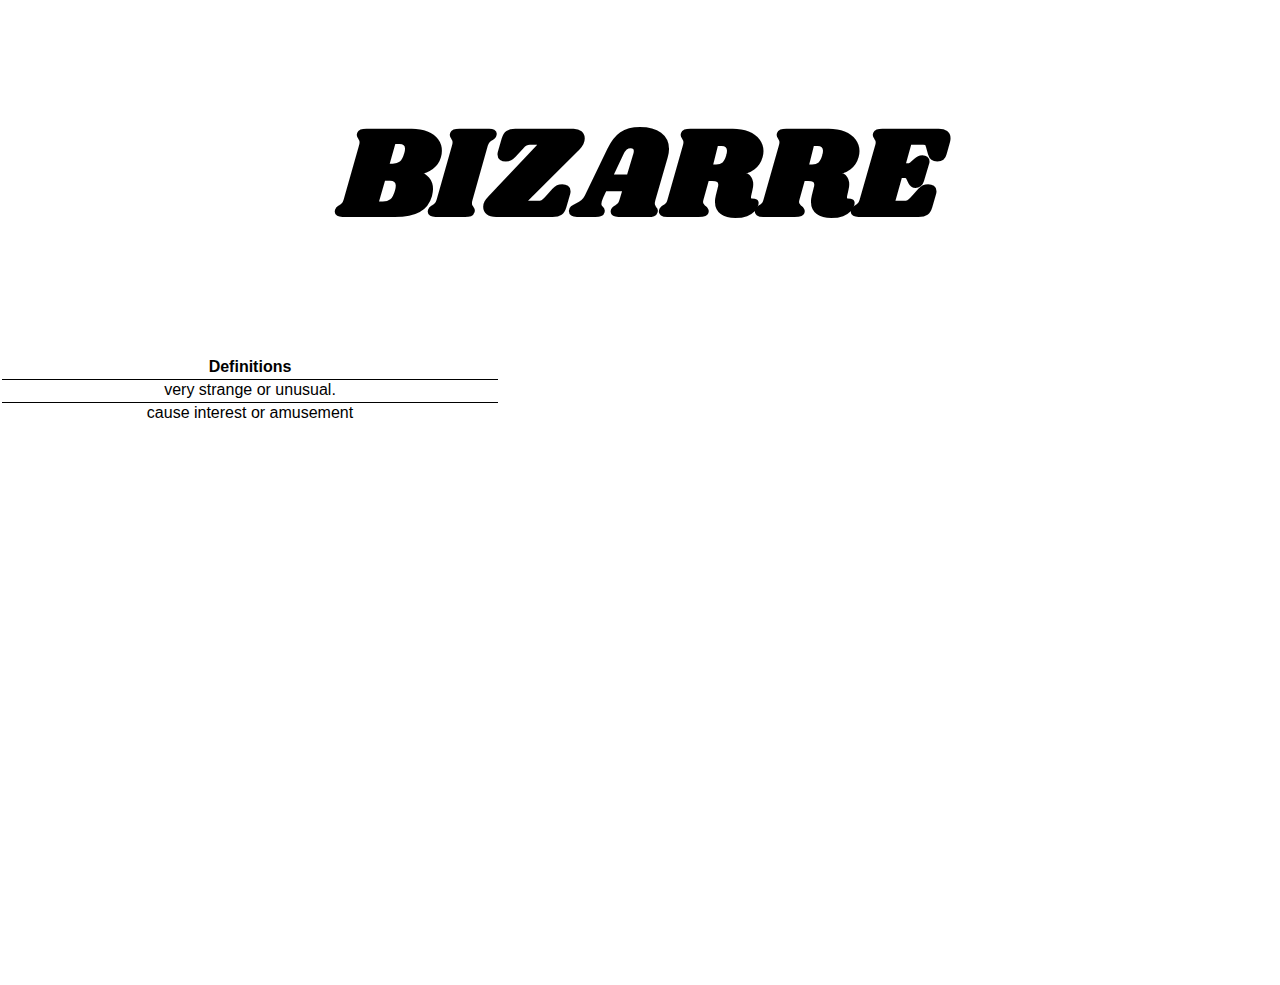
<file: index.html>
<!doctype html>
<html>
    <head>
        <!-- 1) Set the title to your adjective -->
        <title>Bizarre</title>
 
        <!-- 2) We need to tell the browser to load the font. Use fonts.google.com to select a font and change this line as necessary -->
        <!-- <link href="https://fonts.googleapis.com/css?family=Roboto" rel="stylesheet"> -->
        <link href="https://fonts.googleapis.com/css?family=Shrikhand" rel="stylesheet">

 
        <!-- 3) Here we link the CSS file I (the instructor) wrote to help out. It adjusts the size of the h1, positions the table in the bottom left, positions the h1 in the top left, positions the background image along the center left and stretches to cover the page, puts a semi-transparent background on the table, adds the borders between the rows on the table, and picks a better default font for the td's. Don't change this line or the CSS unless you want to clean up those things yourself -->
        <link href="serious.css" rel="stylesheet">
    </head>
 
    <!-- 4) Here we set the background image for the body -->
    <body background="http://4.bp.blogspot.com/_DoJCfg1a_Uo/TCuMLmdIENI/AAAAAAAAB7c/NB7UNVbrSDo/s1600/kago.jpg">
 
        <!-- 5) Here we set our h1, the font to use, and the color -->
        <h1>
            <font face="Shrikhand" color="black">BIZARRE</font>
        </h1>
 
        <!-- 6) Finally, here we have our table, specify how wide to make it, and list our definitions -->
        <table width="500">
            <tr>
                <th>
                    Definitions
                </th>
            </tr>
            <tr>
                <td>
                    very strange or unusual.
                </td>
            </tr>
            <tr>
                <td>
                    cause interest or amusement
                </td>
            </tr>
        </table>
    </body>
</html>
</file>
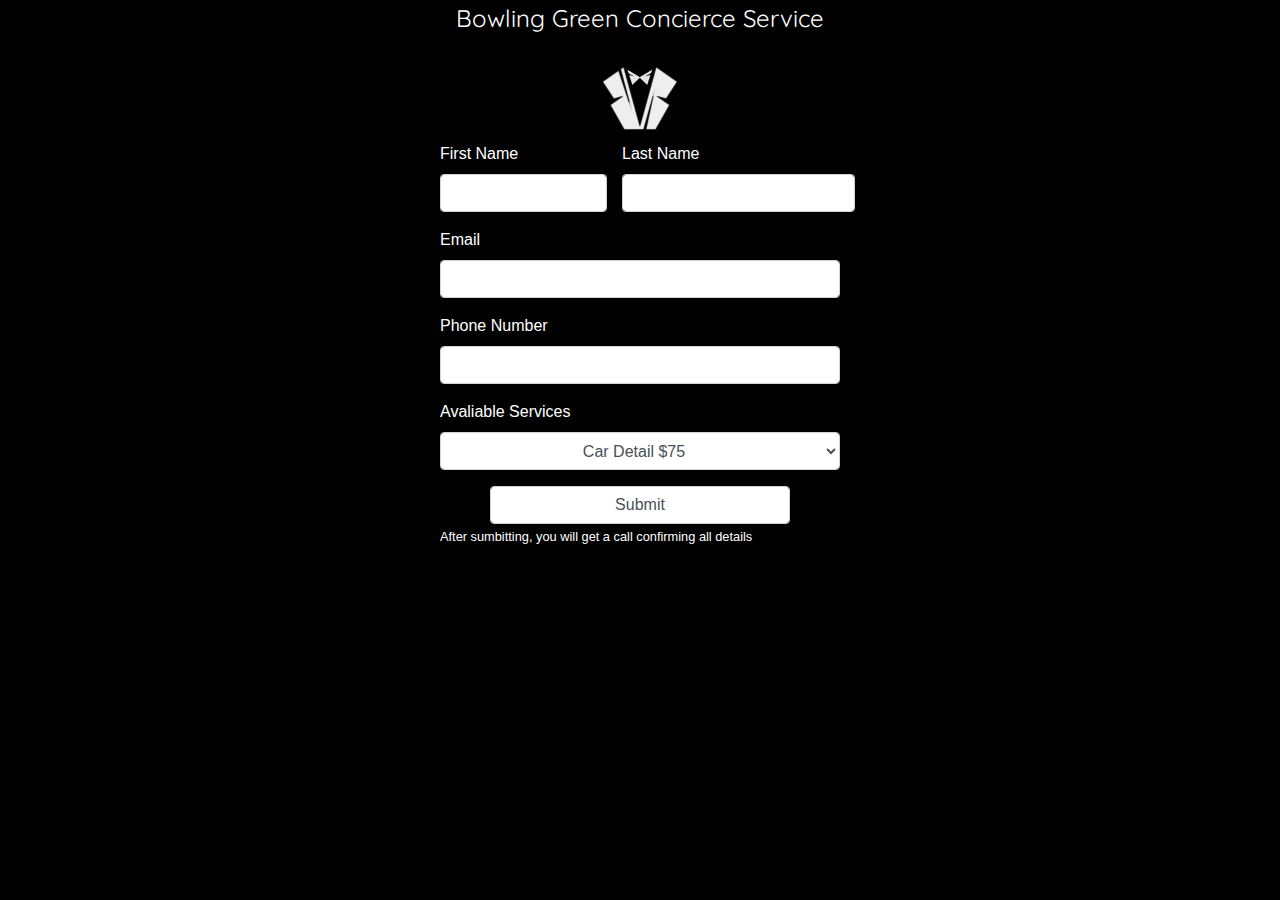
<file: concierge/index.html>
<!DOCTYPE html>
<html lang="en">
  <head>
    <!-- Favicon -->
    <link rel="shortcut icon" type="image/png" href="images/favicon.png"/>
    <!-- Bootstrap -->
    <link rel="stylesheet" href="https://maxcdn.bootstrapcdn.com/bootstrap/4.0.0/css/bootstrap.min.css" integrity="sha384-Gn5384xqQ1aoWXA+058RXPxPg6fy4IWvTNh0E263XmFcJlSAwiGgFAW/dAiS6JXm" crossorigin="anonymous">
    <!-- FONT -->
    <link href="https://fonts.googleapis.com/css?family=Quicksand" rel="stylesheet">
    <meta charset="UTF-8" />
    <script src="scripts/script.js"></script>

    <meta name="viewport" content="width=device-width, initial-scale=1.0" />
    <link
      href="https://fonts.googleapis.com/css?family=Raleway"
      rel="stylesheet"
    />
    <link rel="stylesheet" href="styles/style.css" />
    <meta http-equiv="X-UA-Compatible" content="ie=edge" />
    <title>Logo Website thing</title>
  </head>
  <body>
    <div >
        <p class="MainName">Bowling Green Concierce Service</p>
    </div>
    
    <div>
            <img src="images/120.jpg" alt="Concierge Logo 120x120" id = 'mainLogoImg'>
    </div>

    <form action="" class= "mainForm">
        
        <div class="row">
            <div class="col">
                <div class="form-group">
                    <label for="firstName">First Name</label>
                    <input type="text" name="firstName" id="firstName" class="form-control">
                </div>
            </div>
                <div class="form-group">
                    <label for="lastName">Last Name</label>
                    <input type="text" name="lastName" id="lastName" class="form-control">

                </div>
        </div>

        <!-- We put each for element inside a div class form group to add acurate spacing-->
        <div class="form-group">
            <!-- label is what is displayed above the actual input box-->    
            <label for="email">Email</label>
            <input type="text" name = "email" id ="email" class="form-control">
        </div>
        
        <div class="form-group">
            <label for="phone">Phone Number</label>
            <input type="text" name = "phone" id ="phone" class="form-control">
        </div>
        
        <div class="form-group">
            <label for="service">Avaliable Services</label>
            <select name="service" id="service" class="form-control">
                <option value="CarDetail">Car Detail $75</option>
                <option value="GroceryPicup">Grocery Pickup $55</option>
                <option value="DogWalking">Dog Walking $25</option>
                <option value="TaxiService">Taxi Service $35</option>
            </select>
        </div>
        <button type="submit" class="form-control" id="submitButton" onclick="thisFunction()">Submit</button>
        <small id="smallText">After sumbitting, you will get a call confirming all details</small>
    </form>


    <!-- imorting scripts for bootstrap 4-->
    <script src="https://code.jquery.com/jquery-3.2.1.slim.min.js" integrity="sha384-KJ3o2DKtIkvYIK3UENzmM7KCkRr/rE9/Qpg6aAZGJwFDMVNA/GpGFF93hXpG5KkN" crossorigin="anonymous"></script>
    <script src="https://cdnjs.cloudflare.com/ajax/libs/popper.js/1.12.9/umd/popper.min.js" integrity="sha384-ApNbgh9B+Y1QKtv3Rn7W3mgPxhU9K/ScQsAP7hUibX39j7fakFPskvXusvfa0b4Q" crossorigin="anonymous"></script>
    <script src="https://maxcdn.bootstrapcdn.com/bootstrap/4.0.0/js/bootstrap.min.js" integrity="sha384-JZR6Spejh4U02d8jOt6vLEHfe/JQGiRRSQQxSfFWpi1MquVdAyjUar5+76PVCmYl" crossorigin="anonymous"></script>
  </body>
</html>
</file>
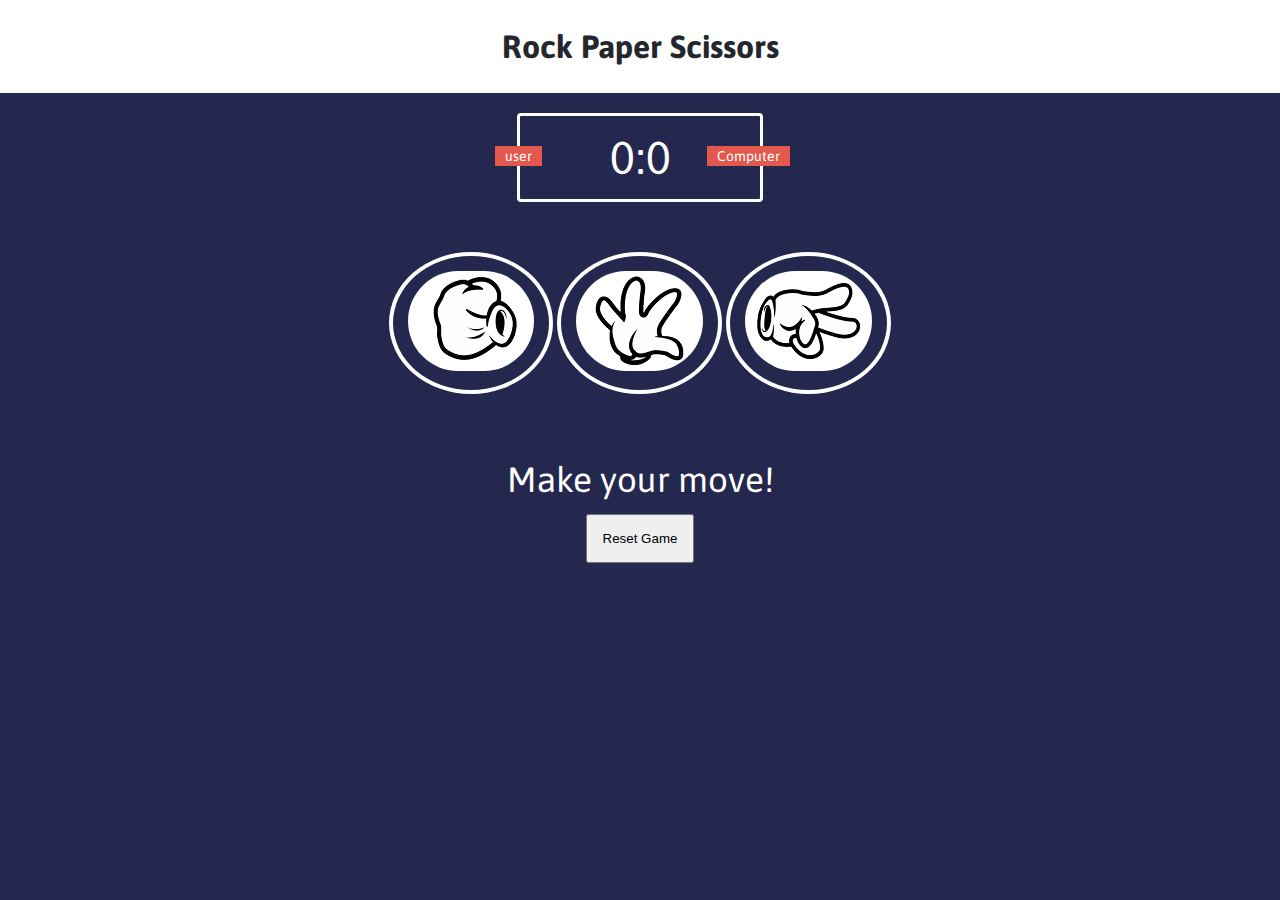
<file: RPS/index.html>
<!DOCTYPE html>
<html lang="en">
<head>
    <meta charset="UTF-8">
    <meta name="viewport" content="width=device-width, initial-scale=1.0">
    <meta http-equiv="X-UA-Compatible" content="ie=edge">
    <link rel="stylesheet" href="styles.css">
    <link href="https://fonts.googleapis.com/css?family=Asap" rel="stylesheet">
    <script src="script.js"></script>
    <title>R.P.S.</title>
</head>
<body>
    <header>
        <h1>Rock Paper Scissors</h1>
    </header>
    
    <div class="scoreboard">
        <div id="user-label" class="badge" >user</div>
        <div id="computer-label" class="badge">Computer</div>
        <span id="user-score">0</span>:<span id="computer-score">0</span>
    </div>
    <div class="result">
        <p>Paper covers rock. You win!</p>
    </div>
    
    <div class="choices">
        <div id="r" class="choice" onclick="clickRock()">
            <img src="images/rock.png" alt="">
	</div>
        
        <div id="p" class="choice" onclick="clickPaper()">
            <img src="images/paper.png" alt="">
	</div>
        
        <div id="s" class="choice" onclick="clickScissors()">
            <img src="images/scissors.png" alt="">
	</div>
    
    </div>
     
    <p id="action-message">Make your move!</p>
    <button id="reset-button" onclick="resetGame()">Reset Game</button>
</body>

</html>
</file>
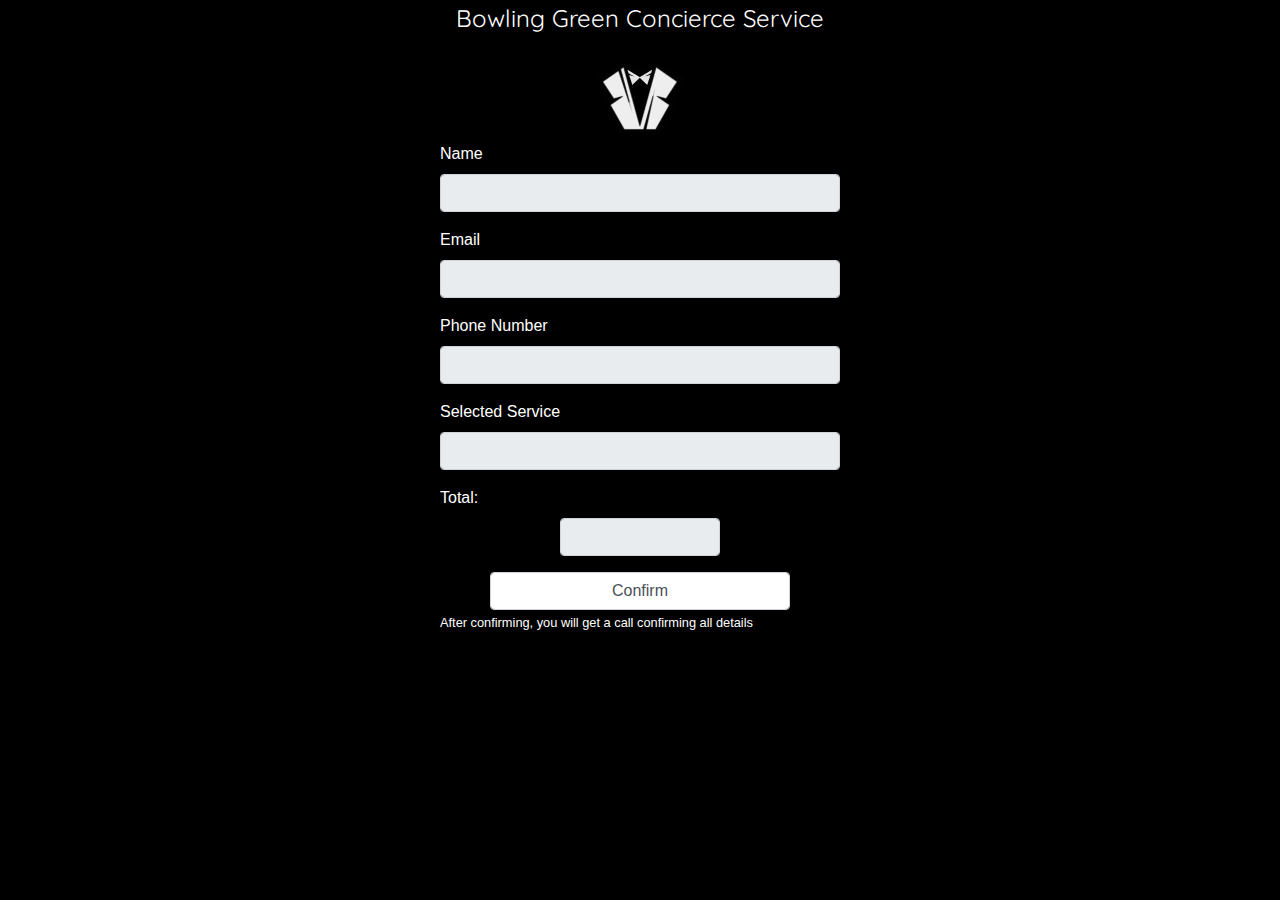
<file: concierge/conformationPage.html>
<!DOCTYPE html>
<html lang="en">
  <head>
    <!-- Favicon -->
    <link rel="shortcut icon" type="image/png" href="images/favicon.png"/>
    <!-- Bootstrap -->
    <link rel="stylesheet" href="https://maxcdn.bootstrapcdn.com/bootstrap/4.0.0/css/bootstrap.min.css" integrity="sha384-Gn5384xqQ1aoWXA+058RXPxPg6fy4IWvTNh0E263XmFcJlSAwiGgFAW/dAiS6JXm" crossorigin="anonymous">
    <!-- FONT -->
    <link href="https://fonts.googleapis.com/css?family=Quicksand" rel="stylesheet">
    <meta charset="UTF-8" />
    <script src="scripts/script.js"></script>

    <meta name="viewport" content="width=device-width, initial-scale=1.0" />
    <link
      href="https://fonts.googleapis.com/css?family=Raleway"
      rel="stylesheet"
    />
    <link rel="stylesheet" href="styles/style.css" />
    <meta http-equiv="X-UA-Compatible" content="ie=edge" />
    <title>Logo Website thing</title>
  </head>
  <body onload="readCookie()">
    <div >
        <p class="MainName">Bowling Green Concierce Service</p>
    </div>
    
    <div>
            <img src="images/120.jpg" alt="Concierge Logo 120x120" id = 'mainLogoImg'>
    </div>

    <form action="" class= "mainForm">
        
        
            
        <div class="form-group">
            <label for="fullName">Name</label>
            <input type="text" name="fullName" id="fullName" class="form-control" readonly="readonly">
        </div>
        
        <!-- We put each for element inside a div class form group to add acurate spacing-->
        <div class="form-group">
            <!-- label is what is displayed above the actual input box-->    
            <label for="email">Email</label>
            <input type="text" name = "email" id ="email" class="form-control" readonly="readonly">
        </div>
        
        <div class="form-group">
            <label for="phone">Phone Number</label>
            <input type="text" name = "phone" id ="phone" class="form-control" readonly="readonly">
        </div>
        
        <div class="form-group">
            <label for="service">Selected Service</label>
            <input type="text" name = "service" id ="service" class="form-control" readonly="readonly">                       
        </div>

        <div class="form-group">
          <label for="total">Total: </label>
          <input type="text" name = "total" id ="total" class="form-control" readonly="readonly">                       
        </div>

        <button type="submit" class="form-control" id="confirmButton">Confirm</button>
        <small id="smallText">After confirming, you will get a call confirming all details</small>
    </form>


    <!-- imorting scripts for bootstrap 4-->
    <script src="https://code.jquery.com/jquery-3.2.1.slim.min.js" integrity="sha384-KJ3o2DKtIkvYIK3UENzmM7KCkRr/rE9/Qpg6aAZGJwFDMVNA/GpGFF93hXpG5KkN" crossorigin="anonymous"></script>
    <script src="https://cdnjs.cloudflare.com/ajax/libs/popper.js/1.12.9/umd/popper.min.js" integrity="sha384-ApNbgh9B+Y1QKtv3Rn7W3mgPxhU9K/ScQsAP7hUibX39j7fakFPskvXusvfa0b4Q" crossorigin="anonymous"></script>
    <script src="https://maxcdn.bootstrapcdn.com/bootstrap/4.0.0/js/bootstrap.min.js" integrity="sha384-JZR6Spejh4U02d8jOt6vLEHfe/JQGiRRSQQxSfFWpi1MquVdAyjUar5+76PVCmYl" crossorigin="anonymous"></script>
  </body>
</html>
</file>
<file: serious.css>
html, body {
    width: 100%;
    height: 100%;
  }
   
  body {
    padding: 0;
    margin: 0;
    background-position: left;
    background-repeat: no-repeat;
    background-size: cover;
  }
   
  h1 {
    text-align: center;
    font-size: 95pt;
    /*
    position: absolute;
    top: 1em;
    left: 1em;
    padding: 0;
    margin: 0;
    */
  }
   
  table {
    text-align: center;
    /* position: absolute; */
    bottom: 1em;
    left: 1em;
    background: rgba(255, 255, 255, 0.5);
  }
   
  td {
    border-top: 1px solid black;
    text-align: center;
  }
   
  td, th {
    font-family: sans-serif;
    font-size: 12pt;
    text-align: center;
  }
</file>
<file: concierge/styles/style.css>
/*selecting by id*/
#mainLogoImg {
    display: block;
    margin-left: auto;
    margin-right: auto;
    -webkit-filter: invert(100%); /* Safari/Chrome */
    filter: invert(100%);
    
  }
body {
    background-color: black;
    }
.mainForm {
    width: 400px;
    margin: auto;
    /*background-color: aliceblue;*/
}
.form-control{
    text-align: center;
}
label {
    color: white;
}
.MainName {
    font-family: 'Quicksand', sans-serif;
    font-size: 150%;
    text-align: center;
    color: white;
    animation: rainbow 2.5s linear;
    animation-iteration-count: infinite;

}
#total{
    width:40%;
    margin: auto;
}
#submitButton{
    width: 75%;
    margin: auto;
    border-radius: 4px;
}
#confirmButton{
    width: 75%;
    margin: auto;
    border-radius: 4px;
}
#smallText{
    color: white;
    margin: auto;
}
/* for animation */

@keyframes rainbow{
    100%,0%{
        color: rgb(255,0,0);
    }
    8%{
        color: rgb(255,127,0);
    }
    16%{
        color: rgb(255,255,0);
    }
    25%{
        color: rgb(127,255,0);
    }
    33%{
        color: rgb(0,255,0);
    }
    41%{
        color: rgb(0,255,127);
    }
    50%{
        color: rgb(0,255,255);
    }
    58%{
        color: rgb(0,127,255);
    }
    66%{
        color: rgb(0,0,255);
    }
    75%{
        color: rgb(127,0,255);
    }
    83%{
        color: rgb(255,0,255);
    }
    91%{
        color: rgb(255,0,127);
    }
}
</file>
<file: RPS/styles.css>
*{
   margin:0;
   padding: 0;
   box-sizing: boarder-box;
}
body{
    background-color: #24274E;
}
header {
    background:white;
    padding: 28px;
}
header h1 {
    color: #24272E;
    text-align: center;
    font-family: 'Asap', sans-serif;
}
.scoreboard{
    border: 3px solid white;
    width: 200px;
    margin: 20px auto;
    color: white;
    font-size: 46px;
    border-radius: 4px;
    text-align: center;
    padding: 15px 20px;
    font-family: 'Asap';
    position: relative;
}
.badge{
    background: #E2584D;
    color: white;
    font-size: 14px;
    padding: 2px 10px;
    font-family: 'Asap'
}
#user-label{
    position: absolute;
    top: 30px;
    left: -25px;
}
#computer-label{
    position: absolute;
    top: 30px;
    right: -30px;
}
.result{
   font-size: 40px;
   color: white;
   text-align: center;
   position: relative;

}
.result > p {
    text-align: center;
    font-weight: bold;
    font-family: 'Asap'
}
.choices{
    text-align: center;
    margin: 50px 0;
}
.choice {
    border: 4px solid white;
    border-radius: 50%;
    padding: 15px;
    display: inline-block;
}
img {
    border-radius: 100px;
}
#action-message{
    font-size: 35px;
    text-align: center;
    padding: 15px 20px;
    font-family: 'Asap';
    position: relative;
    font-family: 'Asap';
    color: white;
}
#reset-button {
    display: flex;
    align-items: center;
    justify-content: center;
    padding: 15px;
    margin: 0 auto;
}
</file>
